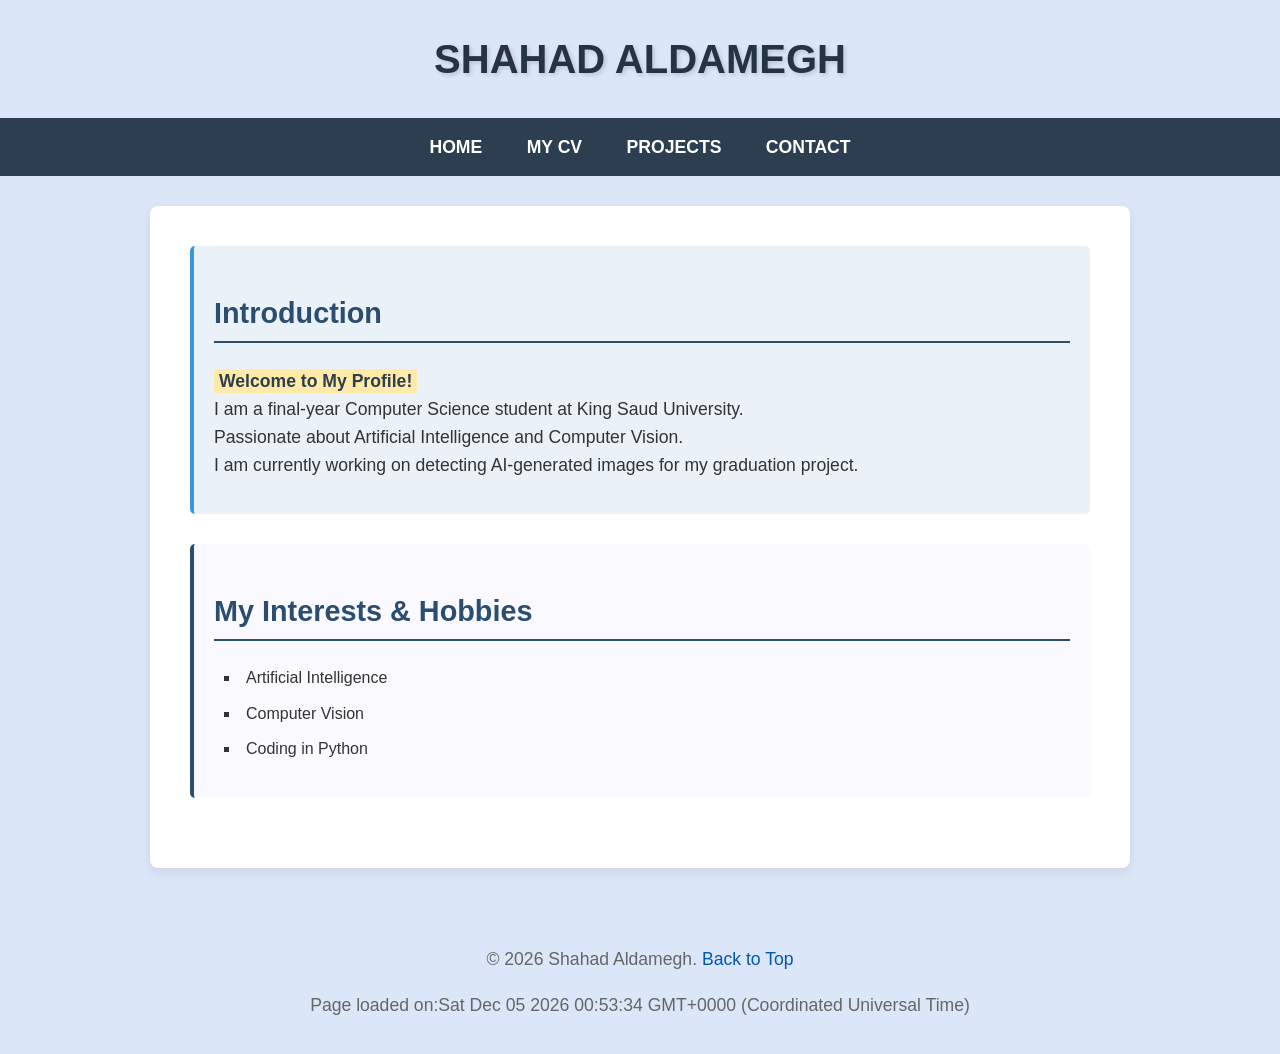
<file: index.html>
<!DOCTYPE html>
<html lang="en">
<head>
    <meta charset="UTF-8">
    <meta name="viewport" content="width=device-width, initial-scale=1.0">
    <title>index</title>
    <link rel="stylesheet" href="styles.css">
</head>
<body>
   <header id="top">
        <h1>Shahad Aldamegh</h1>
        
        <nav role="navigation"> 
            <ul>
                <li><a href="index.html">Home</a></li>
                <li><a href="cv.html">My CV</a></li>
                <li><a href="projects.html">Projects</a></li>
                <li><a href="contact.html">Contact</a></li>
            </ul>
        </nav>
    </header>

    <main>
        <section id="intro">
            <h2>Introduction</h2>
            <p><span class="highlight">Welcome to My Profile!</span>
                <br>I am a final-year Computer Science student at King Saud University. 
                <br>Passionate about Artificial Intelligence and Computer Vision. 
                <br>I am currently working on detecting AI-generated images for my graduation project.
            </p> 
        </section>

        <section>
            <h2>My Interests & Hobbies</h2>
            <ul>
                <li>Artificial Intelligence</li>
                <li>Computer Vision</li>
                <li>Coding in Python</li>
            </ul>
        </section>
    </main>

    <footer>
        <p>&copy; 2026 Shahad Aldamegh. <a href="#top">Back to Top</a></p>
    </footer> 
    <!-- This links the JavaScript file -->
    <script src="scripts.js"></script>
</body>
</html>
</file>
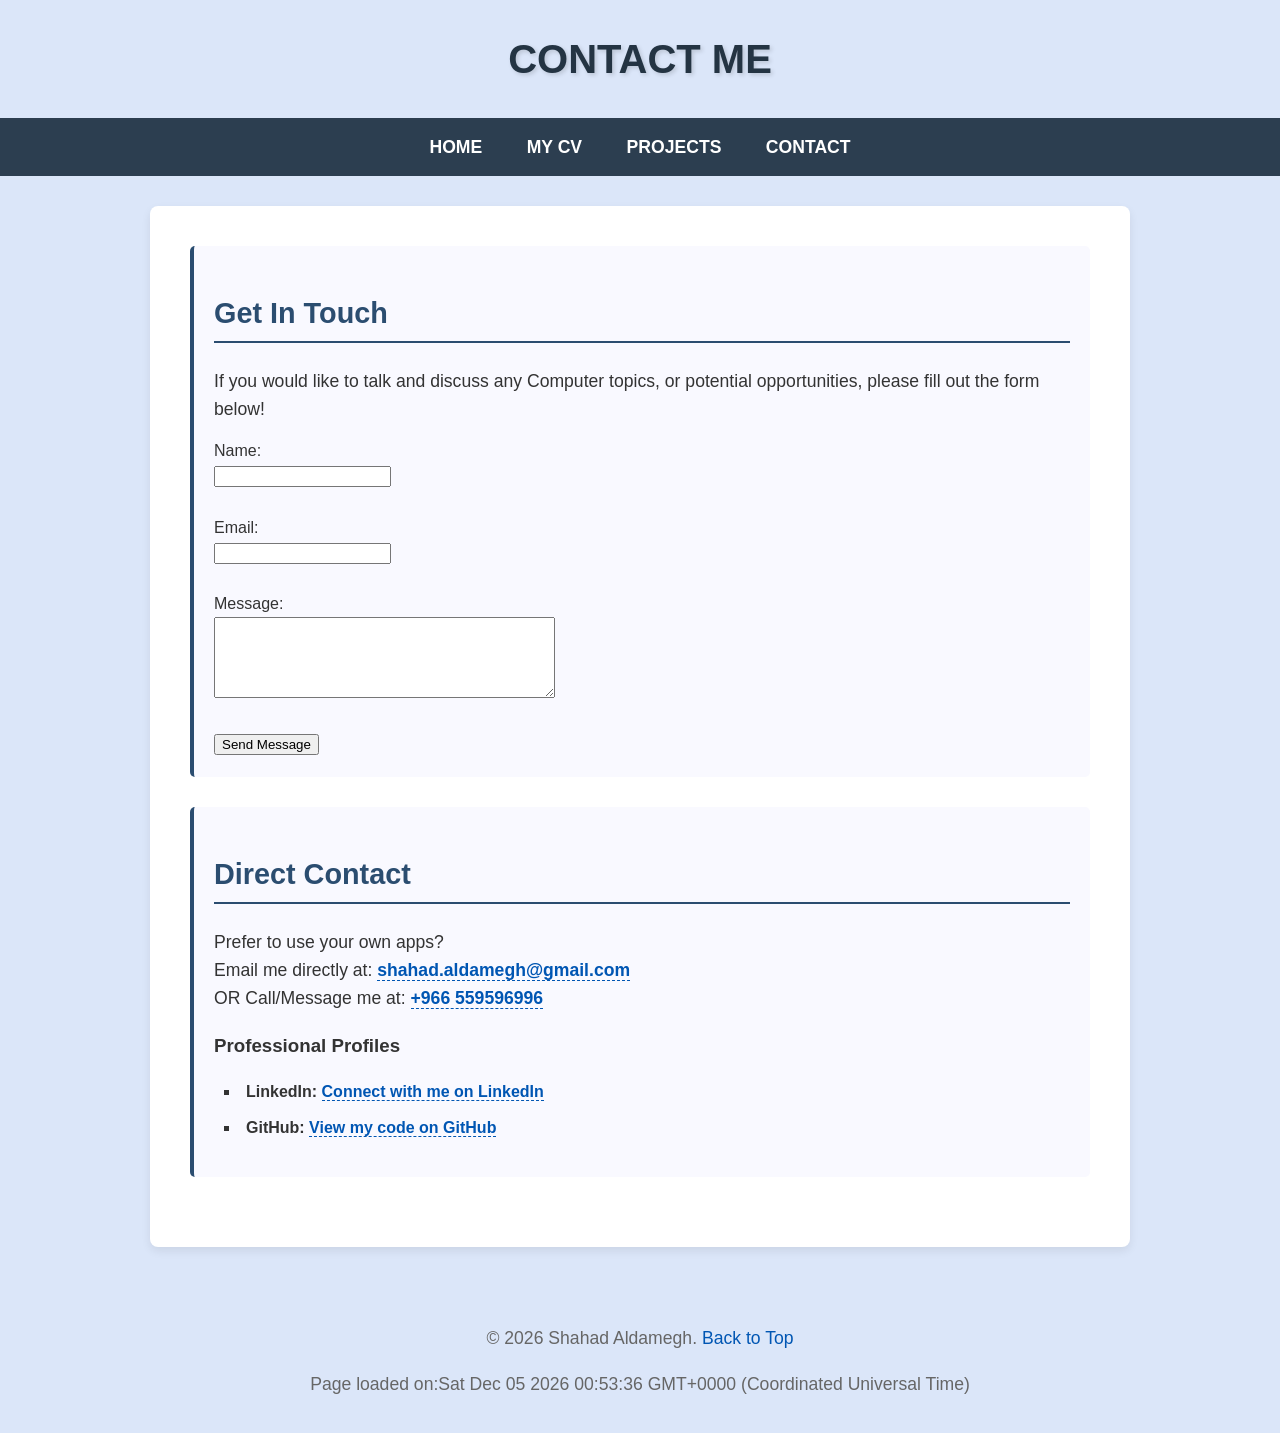
<file: contact.html>
<!DOCTYPE html>
<html lang="en">
<head>
    <meta charset="UTF-8">
    <meta name="viewport" content="width=device-width, initial-scale=1.0">
    <title>contact</title>
    <link rel="stylesheet" href="styles.css">
</head>
<body>
 <header id="top">
        <h1>Contact Me</h1>
        <nav role="navigation">
            <ul>
                <li><a href="index.html">Home</a></li>
                <li><a href="cv.html">My CV</a></li>
                <li><a href="projects.html">Projects</a></li>
                <li><a href="contact.html" aria-current="page">Contact</a></li>
            </ul>
        </nav>
    </header>

    <main>
        <section>
            <h2>Get In Touch</h2>
            <p>If you would like to talk and discuss any Computer topics, or potential opportunities, please fill out the form below!</p>

            <form action="thankyou.html" method="GET" onsubmit="validateForm(event)">
                
                <div>
                    <label for="userName">Name:</label><br>
                    <input type="text" id="userName" name="userName">
                </div>
                <br>
                
                <div>
                    <label for="userEmail">Email:</label><br>
                    <input type="email" id="userEmail" name="userEmail">
                </div>
                <br>
                
                <div>
                    <label for="userMessage">Message:</label><br>
                    <textarea id="userMessage" name="userMessage" rows="5" cols="40"></textarea>
                </div>
                <br>
                
                <button type="submit">Send Message</button>

            </form>
        </section>


        <section>
            <h2>Direct Contact</h2>
            <p>Prefer to use your own apps? 
               <br>Email me directly at: 
               <a href="mailto:shahad.aldamegh@gmail.com">shahad.aldamegh@gmail.com</a>
               
               <br>OR Call/Message me at: 
               <a href="tel:+966559596996">+966 559596996</a>
            </p>

            <h3>Professional Profiles</h3>
            <ul>
                <li><b>LinkedIn:</b> <a href="www.linkedin.com/in/shahad-aldamegh-89446b36b" target="_blank">Connect with me on LinkedIn</a></li>
                
                <li><b>GitHub:</b> <a href="https://github.com/ShahadFDM" target="_blank">View my code on GitHub</a></li>
            </ul>
        </section>
    </main>

    <footer>
        <p>&copy; 2026 Shahad Aldamegh. <a href="#top">Back to Top</a></p>
    </footer>
    <!-- This links the JavaScript file -->
    <script src="scripts.js"></script>  
</body>
</html>
</file>
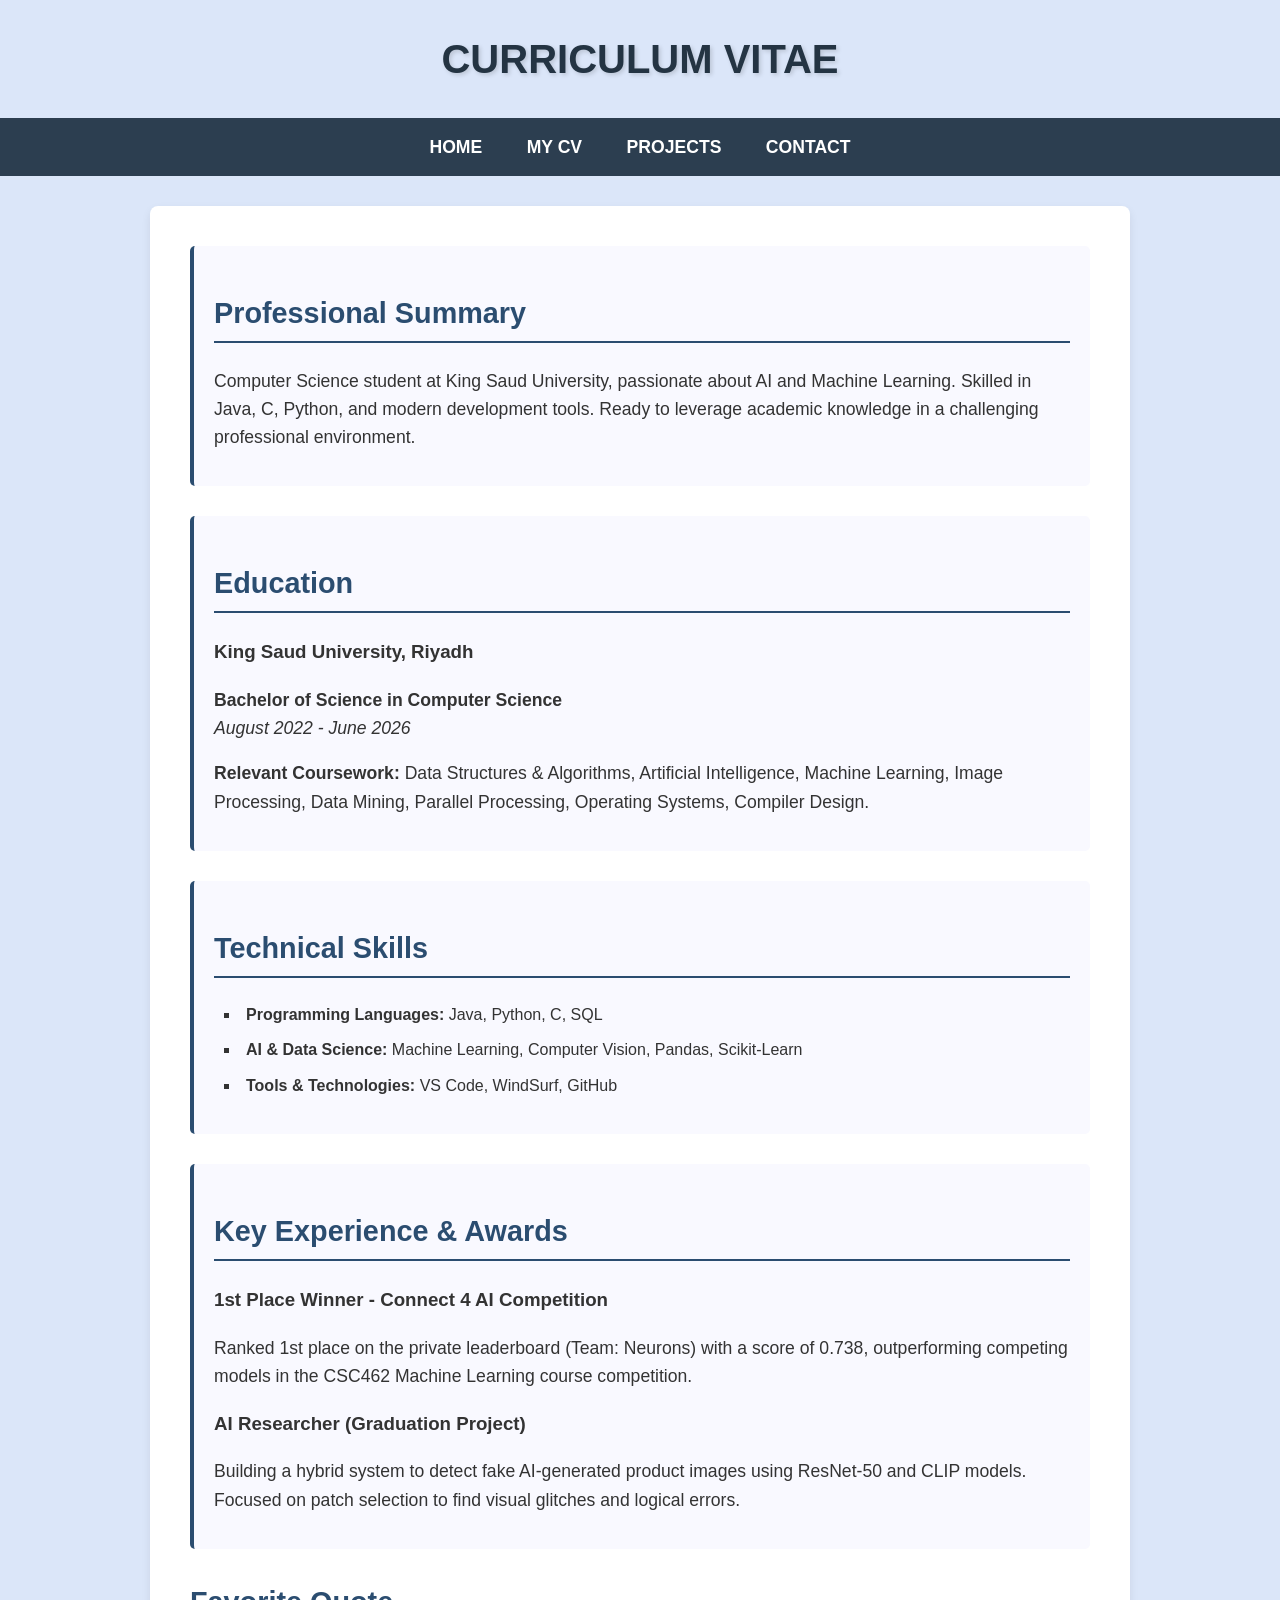
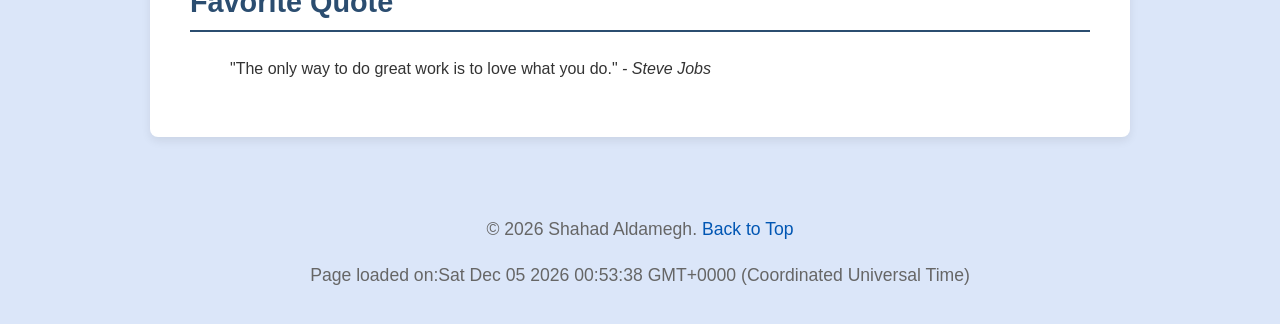
<file: cv.html>
<!DOCTYPE html>
<html lang="en">
<head>
    <meta charset="UTF-8">
    <meta name="viewport" content="width=device-width, initial-scale=1.0">
    <title>CV</title>
    <link rel="stylesheet" href="styles.css">
</head>
<body>
    <header id="top">
        <h1>Curriculum Vitae</h1>
        <nav role="navigation">
            <ul>
                <li><a href="index.html">Home</a></li>
                <li><a href="cv.html" aria-current="page">My CV</a></li>
                <li><a href="projects.html">Projects</a></li>
                <li><a href="contact.html">Contact</a></li>
            </ul>
        </nav>
    </header>

    <main>
        <article>
            <section>
                <h2>Professional Summary</h2>
                <p>Computer Science student at King Saud University, passionate about AI and Machine Learning. Skilled in Java, C, Python, and modern development tools. Ready to leverage academic knowledge in a challenging professional environment.</p>
            </section>

            <section>
                <h2>Education</h2>
                <h3>King Saud University, Riyadh</h3>
                <p><b>Bachelor of Science in Computer Science</b> <br>
                <i><time datetime="2022-08">August 2022</time> - <time datetime="2026-06">June 2026</time></i></p>
                <p><b>Relevant Coursework:</b> Data Structures & Algorithms, Artificial Intelligence, Machine Learning, Image Processing, Data Mining, Parallel Processing, Operating Systems, Compiler Design.</p>
            </section>


            <section>
                <h2>Technical Skills</h2>
                <ul>
                    <li><b>Programming Languages:</b> Java, Python, C, SQL </li>
                    <li><b>AI & Data Science:</b> Machine Learning, Computer Vision, Pandas, Scikit-Learn </li>
                    <li><b>Tools & Technologies:</b> VS Code, WindSurf, GitHub </li>
                </ul>
            </section>

            

            <section>
                <h2>Key Experience & Awards</h2>
                <h3>1st Place Winner - Connect 4 AI Competition</h3>
                <p>Ranked 1st place on the private leaderboard (Team: Neurons) with a score of 0.738, outperforming competing models in the CSC462 Machine Learning course competition.</p>

                <h3>AI Researcher (Graduation Project)</h3>
                <p>Building a hybrid system to detect fake AI-generated product images using ResNet-50 and CLIP models. Focused on patch selection to find visual glitches and logical errors.</p>
            </section>
            
        </article>
        
        <aside>
            <h2>Favorite Quote</h2>
            <blockquote>
                "The only way to do great work is to love what you do."
                <cite>- Steve Jobs</cite>
            </blockquote>
        </aside>
    </main>

    <footer>
        <p>&copy; 2026 Shahad Aldamegh. <a href="#top">Back to Top</a></p>
    </footer>
    <!-- This links the JavaScript file -->
    <script src="scripts.js"></script>
</body>
</html>
</file>
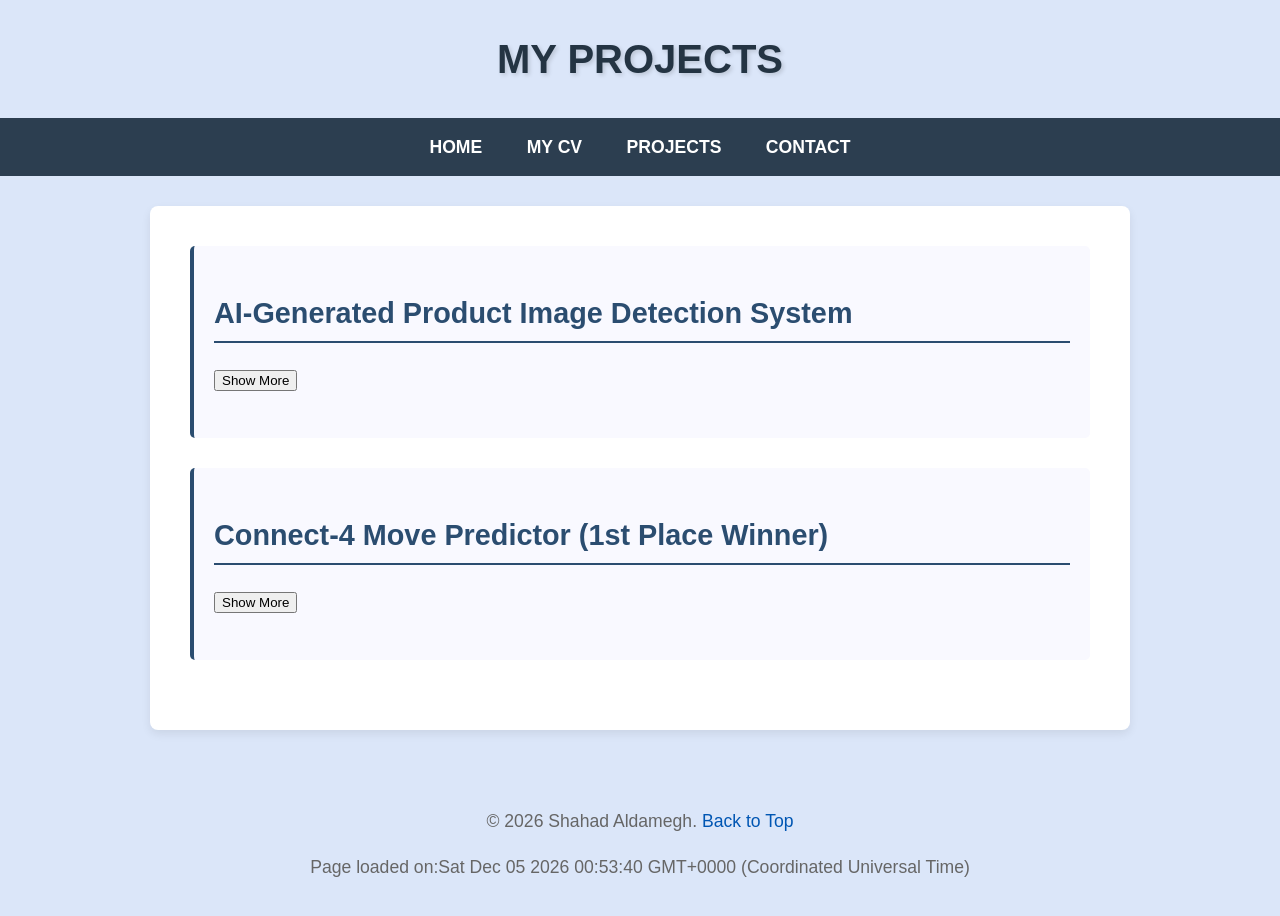
<file: projects.html>
<!DOCTYPE html>
<html lang="en">
<head>
    <meta charset="UTF-8">
    <meta name="viewport" content="width=device-width, initial-scale=1.0">
    <title>projects</title>
    <link rel="stylesheet" href="styles.css">
</head>
<body>
    <header id="top">
        <h1>My Projects</h1>
        <nav role="navigation">
            <ul>
                <li><a href="index.html">Home</a></li>
                <li><a href="cv.html">My CV</a></li>
                <li><a href="projects.html" aria-current="page">Projects</a></li>
                <li><a href="contact.html">Contact</a></li>
            </ul>
        </nav>
    </header>

    <main>
        <article class="Projects">
            <h2>AI-Generated Product Image Detection System</h2>

            <button onclick="toggleDetails('project1-details', this)">Show More</button>
            <br><br>

            <div id="project1-details" style="display: none;">
            <p><b>Timeline:</b> <time datetime="2025-09">September 2025</time> - Present</p>
            
            <p>For my graduation project, I am building a hybrid system to detect fake AI-generated product images for e-commerce websites. The model uses <b>ResNet-50</b> to find visual glitches and <b>CLIP</b> to find logical errors. I implemented a Patch Selection technique to focus on small details and textures that fake images usually get wrong.</p>
            
            <figure>
                <img src="ai-project.png" alt="Diagram showing ResNet-50 and CLIP architecture" width="600">
                <figcaption>Figure 1: Hybrid Model Architecture</figcaption>
            </figure>
            </div>
        </article>

        <article class="Projects">
            <h2>Connect-4 Move Predictor (1st Place Winner)</h2>

            <button onclick="toggleDetails('project2-details', this)">Show More</button>
            <br><br>

            <div id="project2-details" style="display: none;">
            <p><b>Timeline:</b> <time datetime="2025-09">September 2025</time> - <time datetime="2025-12">December 2025</time></p>
            
            <p>Developed an AI model to predict the best winning move in a Connect-4 game by combining two powerful models: <b>XGBoost</b> and <b>CNNs</b>. My team (Neurons) competed in a class-wide Kaggle competition to test the model on unseen game scenarios, and we successfully ranked 1st place on the private leaderboard with a score of 0.738.</p>
            
            <figure>
                <img src="leaderboard.png" alt="Kaggle private leaderboard showing team Neurons in 1st place for the CSC462 Connect 4 Competition" width="600">
                <figcaption>Figure 2: 1st Place Ranking on the CSC462 Kaggle Private Leaderboard</figcaption>
            </figure>
            </div>
        </article>
    </main>

    <footer>
        <p>&copy; 2026 Shahad Aldamegh. <a href="#top">Back to Top</a></p>
    </footer>
    <!-- This links the JavaScript file -->
    <script src="scripts.js"></script>
</body>
</html>
</file>
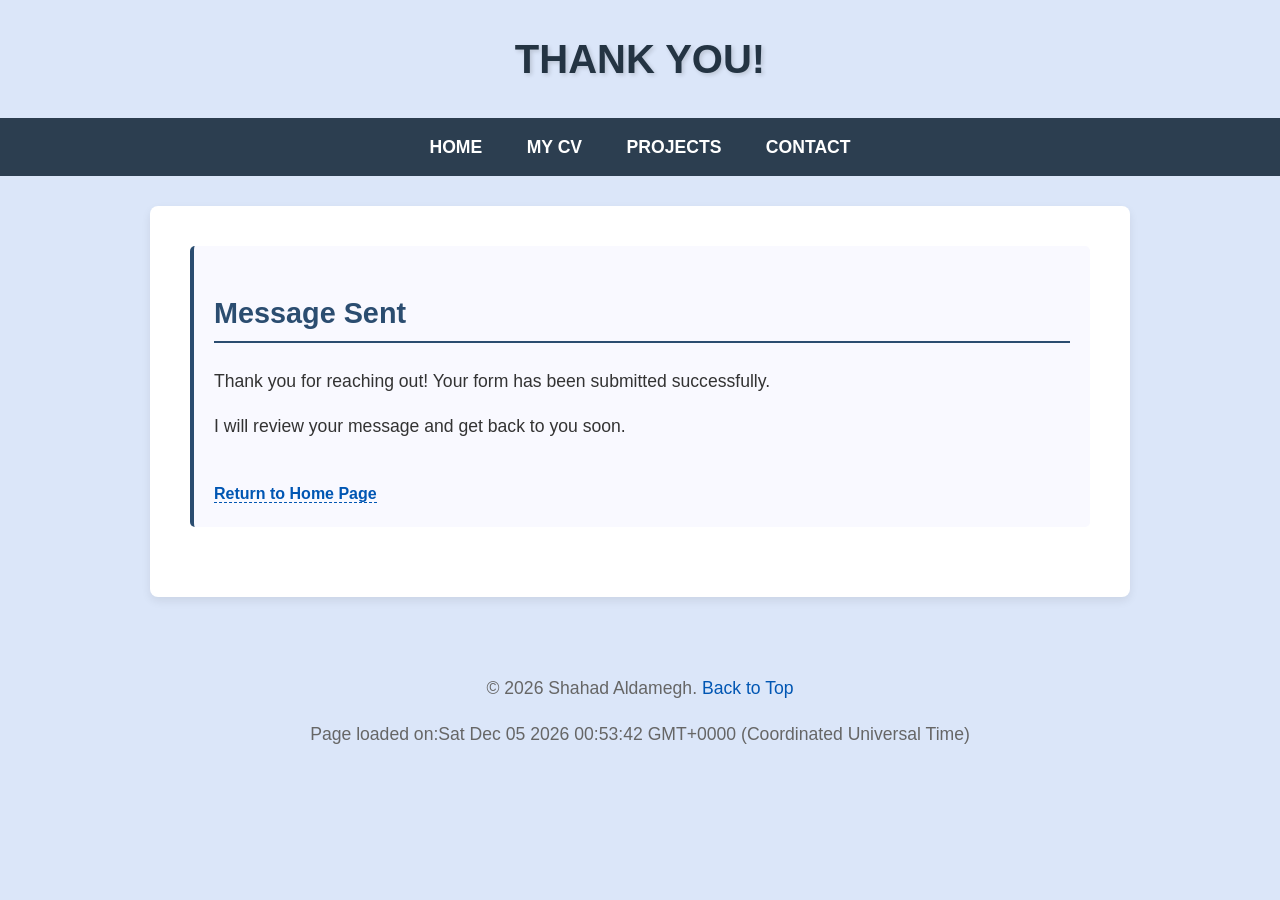
<file: thankyou.html>
<!DOCTYPE html>
<html lang="en">
<head>
    <meta charset="UTF-8">
    <meta name="viewport" content="width=device-width, initial-scale=1.0">
    <title>Thank You!</title>
    <link rel="stylesheet" href="styles.css">
</head>
<body>
   <header id="top">
        <h1>Thank You!</h1>
        <nav role="navigation">
            <ul>
                <li><a href="index.html">Home</a></li>
                <li><a href="cv.html">My CV</a></li>
                <li><a href="projects.html">Projects</a></li>
                <li><a href="contact.html">Contact</a></li>
            </ul>
        </nav>
    </header>

    <main>
        <section>
            <h2>Message Sent</h2>
            <p>Thank you for reaching out! Your form has been submitted successfully.</p>
            <p>I will review your message and get back to you soon.</p>
            <br>
            <a href="index.html"><b>Return to Home Page</b></a>
        </section>
    </main>

    <footer>
        <p>&copy; 2026 Shahad Aldamegh. <a href="#top">Back to Top</a></p>
    </footer> 
    <!-- This links the JavaScript file -->
    <script src="scripts.js"></script> 
</body>
</html>
</file>
<file: styles.css>
/* --- GLOBAL BODY STYLES --- */
body {
    font-family: 'Segoe UI', Tahoma, Geneva, Verdana, sans-serif; /* Sets primary font and fallbacks */
    background-color: #dbe6f9; /* Sets main webpage background color */
    color: #333333; /* Sets default text color */
    font-size: 1rem; /* Sets base font size using relative units */
    line-height: 1.6; /* Defines vertical spacing between lines of text */
    margin: 0; /* Removes default browser margins */
    padding: 0; /* Removes default browser padding */
}

/* --- HEADING STYLES --- */
h1 {
    color: #243443; /* Sets primary heading color */
    text-align: center; /* Centers the text horizontally */
    text-transform: uppercase; /* Forces text to display in all capital letters */
    font-size: 2.5rem; /* Sets heading size */
    text-shadow: 2px 2px 4px rgba(0, 0, 0, 0.15); /* Applies a subtle drop shadow to the text */
}

h2 {
    color: #2b4d70; /* Sets secondary heading color */
    font-size: 1.8rem; /* Sets heading size */
    border-bottom: 2px solid #2b4d70; /* Creates a solid underline effect */
    padding-bottom: 5px; /* Adds space between the text and the bottom border */
}

/* --- PARAGRAPH STYLES --- */
p {
    font-size: 1.1rem; /* Sets paragraph text size */
    margin-bottom: 15px; /* Adds empty space below each paragraph */
}

/* --- NAVIGATION BAR --- */
nav {
    background-color: #2c3e50; /* Sets navigation bar background color */
    padding: 15px 0; /* Adds top and bottom inner spacing; zero left and right */
    text-align: center; /* Centers the navigation links */
}

nav ul {
    list-style-type: none; /* Removes default bullet points from the list */
    margin: 0; /* Removes default margin */
    padding: 0; /* Removes default padding */
}

nav li {
    display: inline-block; /* Aligns list items horizontally side-by-side */
    margin: 0 20px; /* Adds horizontal space between each link */
}

nav a {
    color: #ffffff; /* Sets navigation link text color */
    text-decoration: none; /* Removes the default underline from links */
    font-weight: bold; /* Makes the link text bold */
    font-size: 1.1rem; /* Sets link text size */
    text-transform: uppercase; /* Forces link text to all capital letters */
}

nav a:hover {
    color: #7d6a89; /* Changes link color when the user hovers over it */
}

/* --- MAIN CONTENT LAYOUT --- */
main {
    max-width: 900px; /* Restricts the maximum width of the content area */
    margin: 30px auto; /* Centers the main container horizontally on the page */
    background-color: #ffffff; /* Sets content area background color */
    padding: 40px; /* Adds inner spacing between the content and the border */
    border-radius: 8px; /* Rounds the corners of the main container */
    box-shadow: 0 4px 10px rgba(0, 0, 0, 0.08); /* Applies a soft shadow behind the container */
}

/* --- SECTION & ARTICLE STYLING --- */
section {
    margin-bottom: 30px; /* Adds empty space below each section */
    padding: 20px; /* Adds inner spacing within the section */
    background-color: #f9f9ff; /* Sets section background color */
    border-left: 4px solid #2b4d70; /* Creates a solid accent line on the left edge */
    border-radius: 5px; /* Rounds the corners of the section */
}

article.Projects {
    margin-bottom: 30px; /* Adds empty space below each project article */
    padding: 20px; /* Adds inner spacing within the article */
    background-color: #f9f9ff; /* Sets article background color to match sections */
    border-left: 4px solid #2b4d70; /* Creates a solid accent line on the left edge */
    border-radius: 5px; /* Rounds the corners of the article */
}

/* --- FOOTER STYLING --- */
footer {
    text-align: center; /* Centers footer text */
    padding: 20px; /* Adds inner spacing */
    margin-top: 40px; /* Adds empty space above the footer */
    font-size: 0.9rem; /* Reduces text size slightly */
    color: #666666; /* Sets footer text color */
}

footer a {
    color: #0056b3; /* Sets link color within the footer */
    text-decoration: none; /* Removes underline from footer links */
}

/* --- LIST STYLING --- */
ul {
    list-style-type: square; /* Changes default circular bullet points to squares */
    list-style-position: inside; /* Aligns bullet points with the text flow */
    padding-left: 10px; /* Indents the list slightly */
}

li {
    margin-bottom: 10px; /* Adds vertical space between list items */
}

/* --- CONTENT LINKS --- */
main a {
    color: #0056b3; /* Sets standard link color within the main content */
    font-weight: bold; /* Makes link text bold */
    text-decoration: none; /* Removes standard underline */
    border-bottom: 1px dashed #0056b3; /* Applies a custom dashed underline effect */
}

main a:hover {
    color: #d35400; /* Changes link color on hover */
    border-bottom: 1px solid #d35400; /* Changes dashed line to a solid line on hover */
}

/* --- SPECIFIC IDS AND CLASSES --- */
#intro {
    background-color: #eaf2f8; /* Overrides default section background with a lighter blue */
    border-left: 4px solid #3498db; /* Overrides default accent line with a lighter blue */
    border-radius: 5px; /* Rounds the corners */
}

.highlight {
    background-color: #ffeaa7; /* Applies a yellow background specifically to the text element */
    padding: 2px 5px; /* Adds spacing tightly around the text */
    font-weight: bold; /* Makes the highlighted text bold */
    color: #2c3e50; /* Sets specific text color for readability against yellow */
    border-radius: 3px; /* Rounds the highlight edges */
}
</file>
